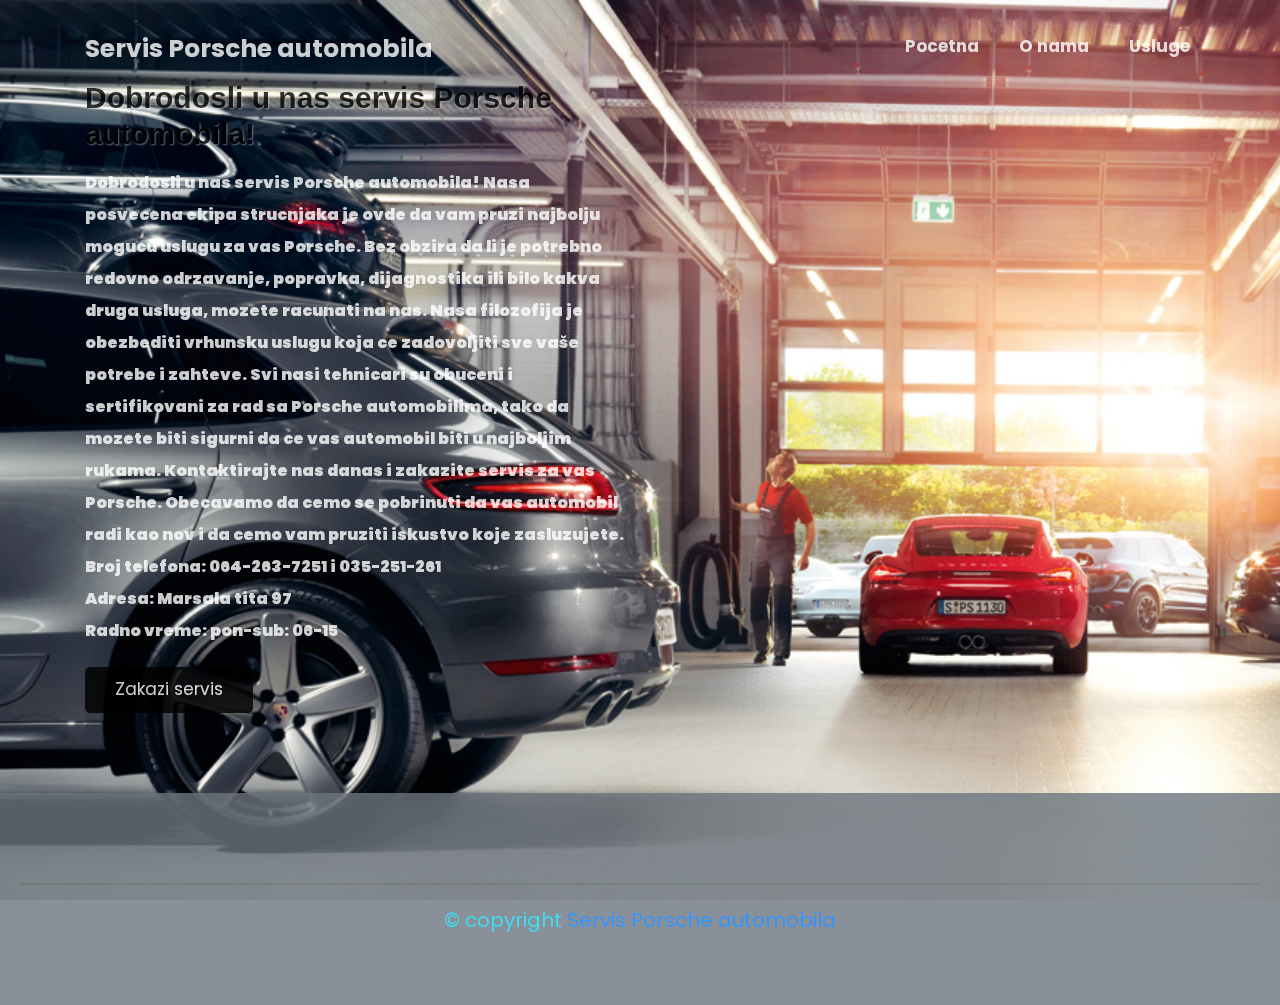
<file: projekat2/about.html>
<!DOCTYPE html>
<html lang="en">
<head>
    <meta charset="UTF-8">
    <meta http-equiv="X-UA-Compatible" content="IE=edge">
    <meta name="viewport" content="width=device-width, initial-scale=1.0">
    <title>Servis Porsche automobila</title>
    <link rel="icon" type="image/x-icon" href="slike/proshe.jpg">
    <link rel="stylesheet" href="style.css">
    <link rel="stylesheet" href="https://cdnjs.cloudflare.com/ajax/libs/font-awesome/6.0.0/css/all.min.css">
    <link rel="stylesheet" href="https://cdnjs.cloudflare.com/ajax/libs/bootstrap/4.6.1/css/bootstrap.min.css">
    <script src="script.js"></script>
</head>
<body>

<header class="header fixed-top">

    <div class="container">
 
       <div class="row align-items-center justify-content-between">
        <a href="index.html"  class="logo">Servis Porsche automobila</span></a>

        <nav class="nav">
            <a href="index.html">Pocetna</a>
            <a href="about.html">O nama</a>
            <a href="services.html">Usluge</a>
            
        </nav>

        <div id="menu-btn" class="fas fa-bars"></div>

    </div>

    </div>
</header>


<section class="about" id="about">

   <div class="container">

      <div class="row align-items-center">

         <div class="col-md-6 content">
            <h3 class="bold-heading">Dobrodosli u nas servis Porsche automobila!</h3>
            <p style="font-weight: bold; font-size: 16px; color: white;"><strong>
               Dobrodosli u nas servis Porsche automobila! Nasa posvecena ekipa strucnjaka je ovde da vam pruzi najbolju mogucu uslugu za vas Porsche. Bez obzira da li je potrebno redovno odrzavanje, popravka, dijagnostika ili bilo kakva druga usluga, mozete racunati na nas.
            
               Nasa filozofija je obezbediti vrhunsku uslugu koja ce zadovoljiti sve vaše potrebe i zahteve. Svi nasi tehnicari su obuceni i sertifikovani za rad sa Porsche automobilima, tako da mozete biti sigurni da ce vas automobil biti u najboljim rukama. 
               Kontaktirajte nas danas i zakazite servis za vas Porsche. Obecavamo da cemo se pobrinuti da vas automobil radi kao nov i da cemo vam pruziti iskustvo koje zasluzujete.
               <br>
            Broj telefona: 064-263-7251 i 035-251-261<br>
            Adresa: Marsala tita 97<br>
            Radno vreme: pon-sub: 06-15</p></strong>
            <a href="appointment.html" class="link-btn">Zakazi servis</a>
         </div>

      </div>

   </div>

</section>

<section class="footer">

   <div class="credit"> &copy; copyright <span>Servis Porsche automobila</span>  </div>

</section>

</body>
</html>
</file>
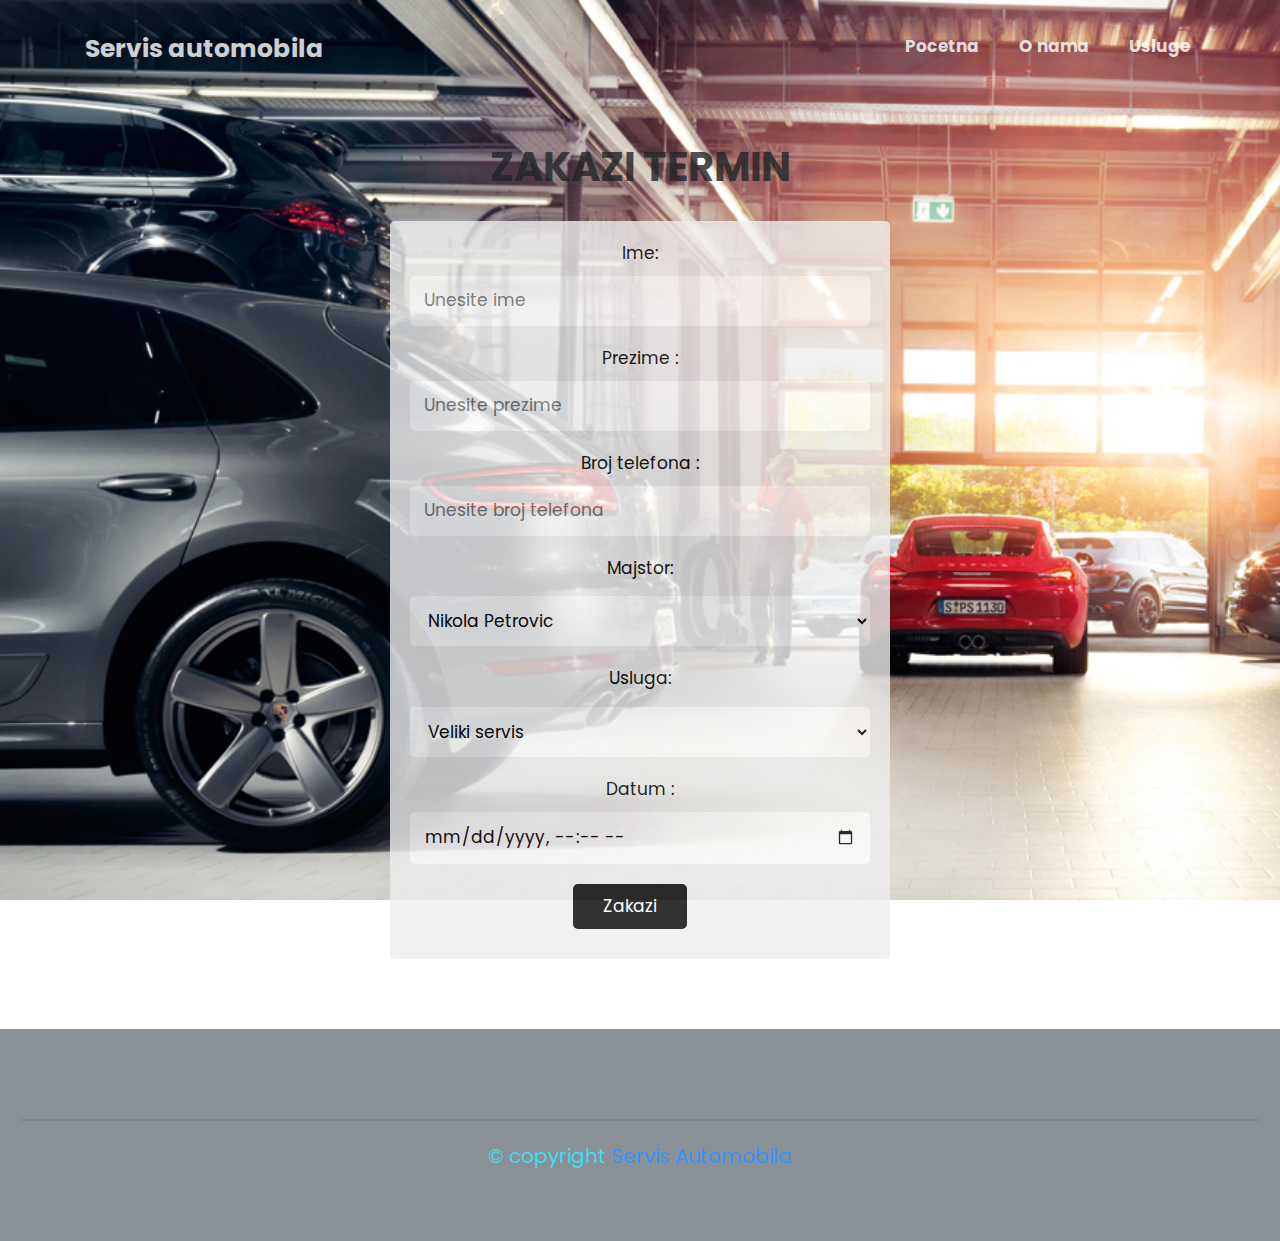
<file: projekat2/appointment.html>
<!DOCTYPE html>
<html lang="en">
<head>
    <meta charset="UTF-8">
    <meta http-equiv="X-UA-Compatible" content="IE=edge">
    <meta name="viewport" content="width=device-width, initial-scale=1.0">
    <title>Servis automobila</title>
    <link rel="icon" type="image/x-icon" href="slike/proshe.jpg">
    <link rel="stylesheet" href="style.css">
    <link rel="stylesheet" href="https://cdnjs.cloudflare.com/ajax/libs/font-awesome/6.0.0/css/all.min.css">
    <link rel="stylesheet" href="https://cdnjs.cloudflare.com/ajax/libs/bootstrap/4.6.1/css/bootstrap.min.css">
    <script src="script.js"></script>
</head>
<body>

<header class="header">

   <div class="container">

      <div class="row align-items-center justify-content-between">
      <a href="index.html" class="logo">Servis automobila</span></a>

      <nav class="nav">
            <a href="index.html">Pocetna</a>
            <a href="about.html">O nama</a>
            <a href="services.html">Usluge</a>
          
      </nav>

      <div id="menu-btn" class="fas fa-bars"></div>

   </div>

</div>

<section class="contact" id="contact">

   <h1 class="heading">Zakazi termin</h1>

   <form action="services.php" method="post">
      <span>Ime:</span>
      <input type="text" id="ime" name="ime" placeholder="Unesite ime" class="box" required>
      <span>Prezime :</span>
      <input type="text" id="prezime" name="prezime" placeholder="Unesite prezime" class="box" required>
      <span>Broj telefona :</span>
      <input type="number"  id="broj_telefona" name="broj_telefona" placeholder="Unesite broj telefona" class="box" required>
      <label for="majstor">Majstor: </label>
      <select id="majstor" name="majstor" class="box">
        <option value="Nikola Petrovic" name="majstor" class="box"> Nikola Petrovic</option>
        <option value="Jovan Markovic" name="majstor" class="box"> Jovan Markovic</option>
        <option value="Maja Jankovic" name="majstor" class="box"> Maja Jankovic</option>
        <option value="Milica Djordjevic" name="majstor" class="box"> Milica Djordjevic</option>
    </select>
    
    <label for="usluga">Usluga: </label>
    <select id="usluga" name="usluga" class="box">
        <option value="Veliki servis" name="usluga" class="box"> Veliki servis</option>
        <option value="Popravka trapa" name="usluga" class="box"> Popravka trapa</option>
        <option value="Elektronska dijagnostika" name="usluga" class="box"> Elektronska dijagnostika</option>
        <option value="Zamena kocionih diskova" name="usluga" class="box">Zamena kocionih diskova</option>
    </select>
    
      <span>Datum :</span>
      <input type="datetime-local"  id="datum" name="datum" class="box" required>
      <input type="submit" value="Zakazi" name="submit" class="link-btn">
   </form>  

</section>

<section class="footer">


    <div class="credit"> &copy; copyright <span>Servis Automobila</span>  </div>
 
 </section>
    
</body>
</html>
</file>
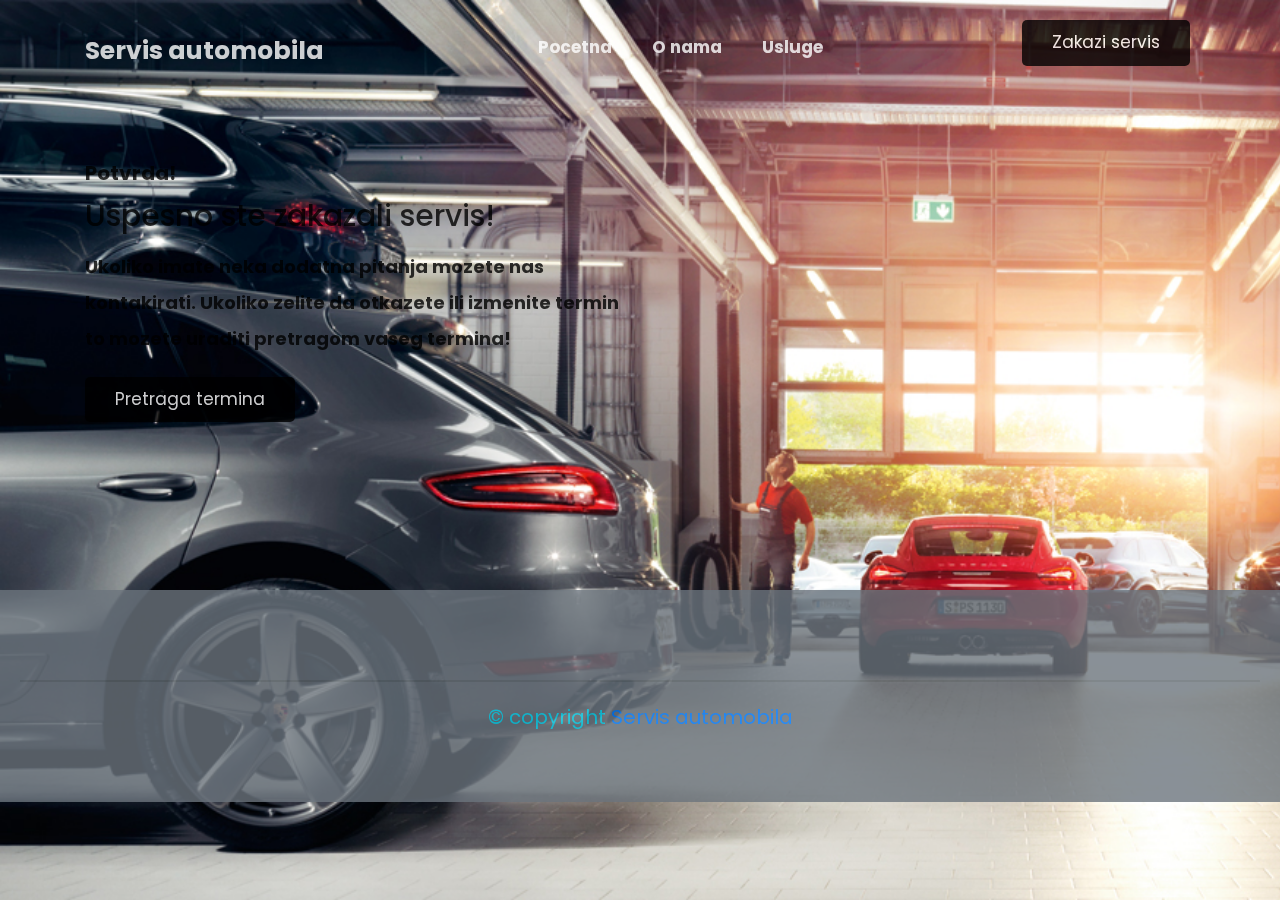
<file: projekat2/confirmation.html>
<!DOCTYPE html>
<html lang="en">
<head>
    <meta charset="UTF-8">
    <meta http-equiv="X-UA-Compatible" content="IE=edge">
    <meta name="viewport" content="width=device-width, initial-scale=1.0">
    <title>Servis automobila</title>
    <link rel="icon" type="image/x-icon" href="slike/proshe.jpg">
    <link rel="stylesheet" href="style.css">
    <link rel="stylesheet" href="https://cdnjs.cloudflare.com/ajax/libs/font-awesome/6.0.0/css/all.min.css">
    <link rel="stylesheet" href="https://cdnjs.cloudflare.com/ajax/libs/bootstrap/4.6.1/css/bootstrap.min.css">
    <script src="script.js"></script>
</head>
<body>


<header class="header fixed-top">

    <div class="container">
 
       <div class="row align-items-center justify-content-between">
        <a href="index.html"  class="logo">Servis automobila</span></a>

        <nav class="nav">
            <a href="index.html">Pocetna</a>
            <a href="about.html">O nama</a>
            <a href="services.html">Usluge</a>
           
        </nav>

        <a href="appointment.html" class="link-btn">Zakazi servis</a>

        <div id="menu-btn" class="fas fa-bars"></div>

    </div>

    </div>
</header>


<section class="about" id="about">

   <div class="container">

      <div class="row align-items-center">

         <div class="col-md-6 content">
            <span style="color: black; font-weight: bold;">Potvrda!</span>
            <h3>Uspesno ste zakazali servis!</h3>
            <p style="font-weight: bold; font-size: 18px;">Ukoliko imate neka dodatna pitanja mozete nas kontakirati. Ukoliko zelite da otkazete ili izmenite termin to mozete uraditi pretragom vaseg termina!</p>
            <a href="search.html" class="link-btn">Pretraga termina</a>
         </div>

      </div>

   </div>

</section>

<section class="footer">



   <div class="credit"> &copy; copyright <span>Servis automobila</span>  </div>

</section>

</body>
</html>
</file>
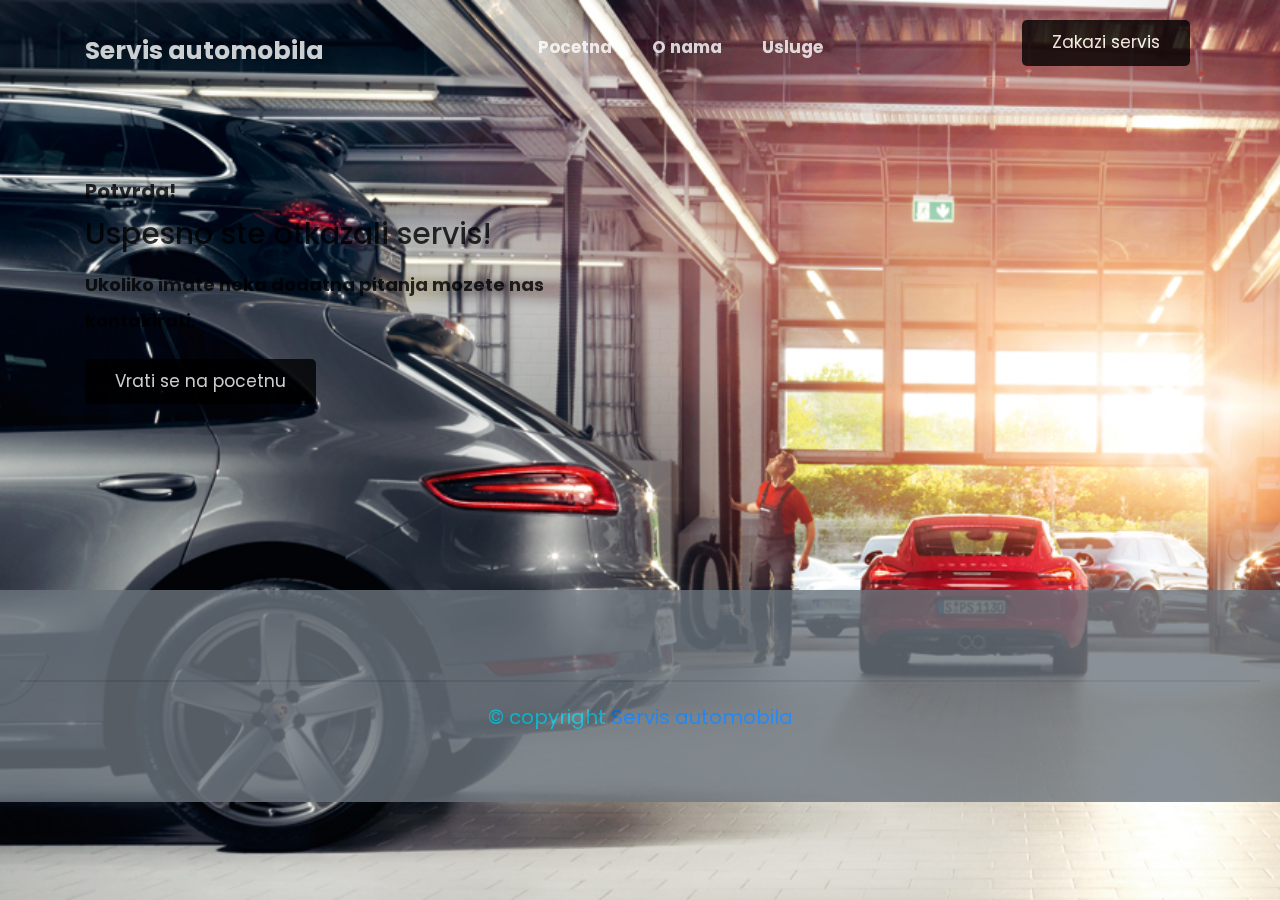
<file: projekat2/confirmation_del.html>
<!DOCTYPE html>
<html lang="en">
<head>
    <meta charset="UTF-8">
    <meta http-equiv="X-UA-Compatible" content="IE=edge">
    <meta name="viewport" content="width=device-width, initial-scale=1.0">
    <title>Servis automobila</title>
    <link rel="icon" type="image/x-icon" href="slike/proshe.jpg">
    <link rel="stylesheet" href="style.css">
    <link rel="stylesheet" href="https://cdnjs.cloudflare.com/ajax/libs/font-awesome/6.0.0/css/all.min.css">
    <link rel="stylesheet" href="https://cdnjs.cloudflare.com/ajax/libs/bootstrap/4.6.1/css/bootstrap.min.css">
    <script src="script.js"></script>
</head>
<body>


<header class="header fixed-top">

    <div class="container">
 
       <div class="row align-items-center justify-content-between">
        <a href="index.html"  class="logo">Servis automobila</span></a>

        <nav class="nav">
            <a href="index.html">Pocetna</a>
            <a href="about.html">O nama</a>
            <a href="services.html">Usluge</a>
            
        </nav>

        <a href="appointment.html" class="link-btn">Zakazi servis</a>

        <div id="menu-btn" class="fas fa-bars"></div>

    </div>

    </div>
</header>

<section class="about" id="about">

   <div class="container">

      <div class="row align-items-center">


         <div class="col-md-6 content">
            <span style="color: black; font-weight: bold;">Potvrda!</span>
            <h3>Uspesno ste otkazali servis!</h3>
            <p style="font-weight: bold; font-size: 18px;">Ukoliko imate neka dodatna pitanja mozete nas kontakirati.</p>
            <a href="index.html" class="link-btn">Vrati se na pocetnu</a>
         </div>

      </div>

   </div>

</section>

<section class="footer">

  

   <div class="credit"> &copy; copyright <span>Servis automobila</span>  </div>

</section>
</body>
</html>
</file>
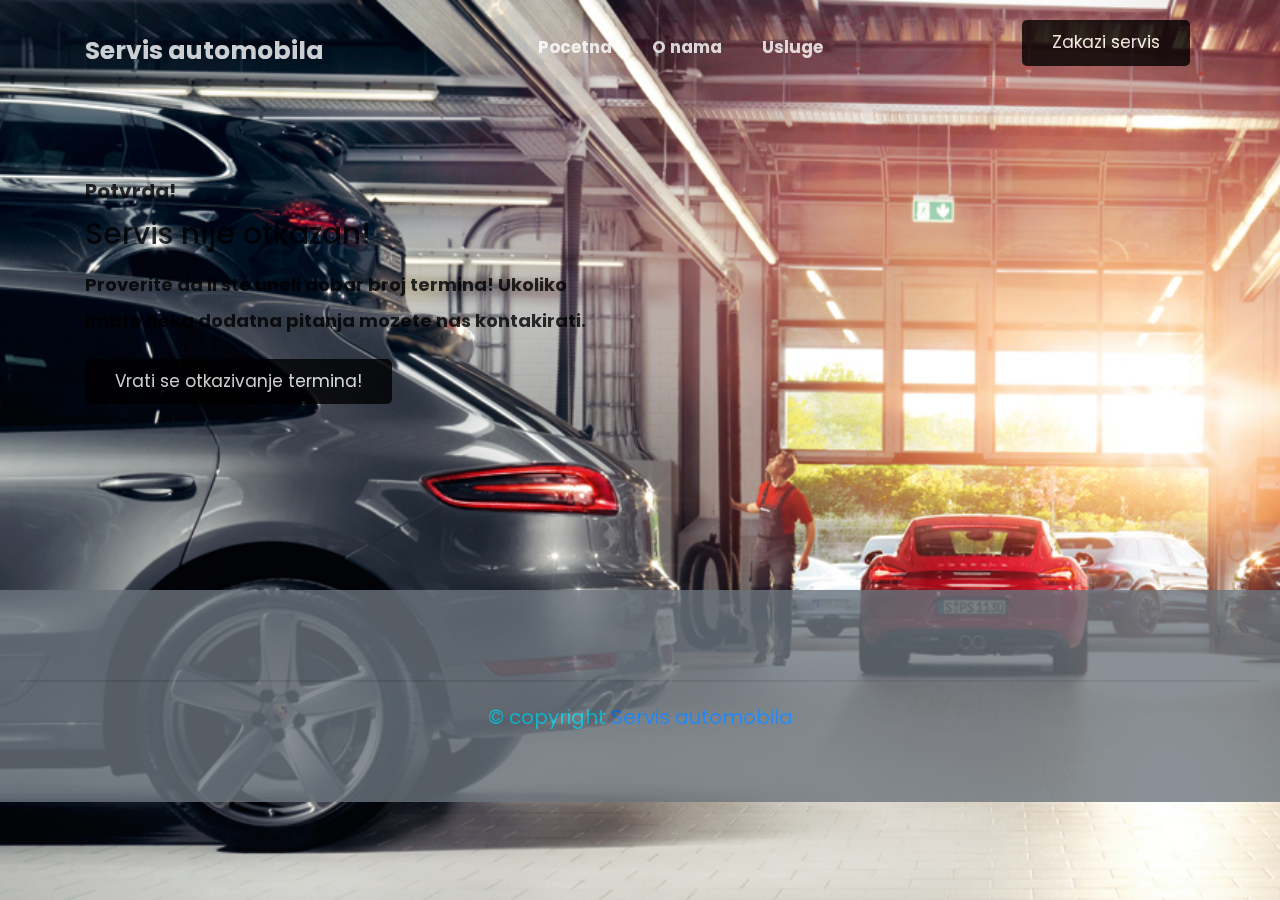
<file: projekat2/confirmation_del_n.html>
<!DOCTYPE html>
<html lang="en">
<head>
    <meta charset="UTF-8">
    <meta http-equiv="X-UA-Compatible" content="IE=edge">
    <meta name="viewport" content="width=device-width, initial-scale=1.0">
    <title>Servis automobila</title>
    <link rel="icon" type="image/x-icon" href="slike/proshe.jpg">
    <link rel="stylesheet" href="style.css">
    <link rel="stylesheet" href="https://cdnjs.cloudflare.com/ajax/libs/font-awesome/6.0.0/css/all.min.css">
    <link rel="stylesheet" href="https://cdnjs.cloudflare.com/ajax/libs/bootstrap/4.6.1/css/bootstrap.min.css">
    <script src="script.js"></script>
</head>
<body>

<header class="header fixed-top">

    <div class="container">
 
       <div class="row align-items-center justify-content-between">
        <a href="index.html"  class="logo">Servis automobila</span></a>

        <nav class="nav">
            <a href="index.html">Pocetna</a>
            <a href="about.html">O nama</a>
            <a href="services.html">Usluge</a>
            
        </nav>

        <a href="appointment.html" class="link-btn">Zakazi servis</a>

        <div id="menu-btn" class="fas fa-bars"></div>

    </div>

    </div>
</header>

<section class="about" id="about">

   <div class="container">

      <div class="row align-items-center">

         <div class="col-md-6 content">
            <span style="color: black; font-weight: bold;">Potvrda!</span>
            <h3>Servis nije otkazan! </h3>
            <p style="font-weight: bold; font-size: 18px;">Proverite da li ste uneli dobar broj termina! Ukoliko imate neka dodatna pitanja mozete nas kontakirati.</p>
            <a href="delete.html" class="link-btn">Vrati se otkazivanje termina!</a>
         </div>

      </div>

   </div>

</section>

<section class="footer">

   <div class="credit"> &copy; copyright <span>Servis automobila</span>  </div>

</section>

</body>
</html>
</file>
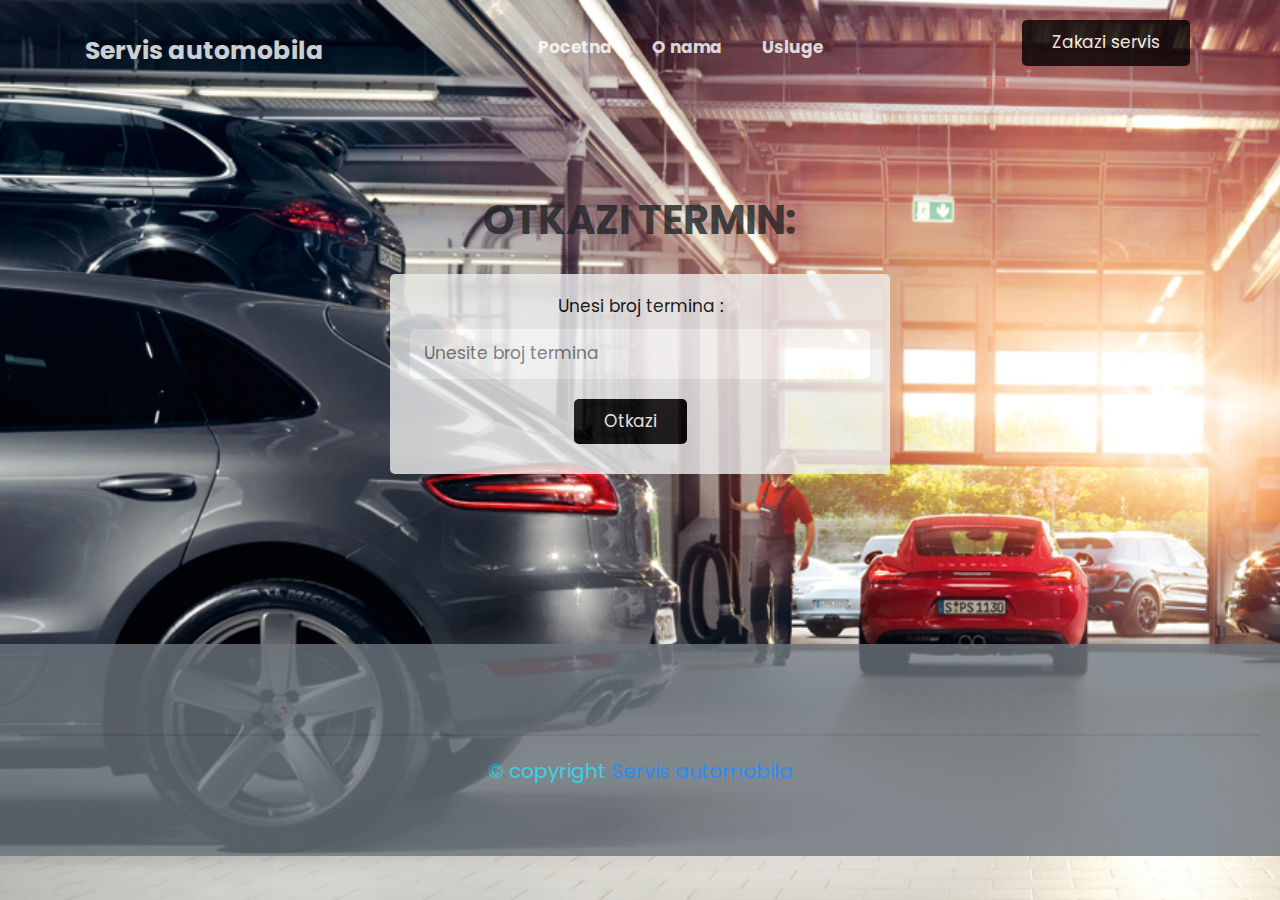
<file: projekat2/delete.html>
<!DOCTYPE html>
<html lang="en">
<head>
    <meta charset="UTF-8">
    <meta http-equiv="X-UA-Compatible" content="IE=edge">
    <meta name="viewport" content="width=device-width, initial-scale=1.0">
    <title>Servis automobila</title>
    <link rel="icon" type="image/x-icon" href="slike/proshe.jpg">
    <link rel="stylesheet" href="style.css">
    <link rel="stylesheet" href="https://cdnjs.cloudflare.com/ajax/libs/font-awesome/6.0.0/css/all.min.css">
    <link rel="stylesheet" href="https://cdnjs.cloudflare.com/ajax/libs/bootstrap/4.6.1/css/bootstrap.min.css">
    <script src="script.js"></script>

<script>
   function DeleteConfirm() {
      confirm("Da li ste sigurno da zelite da otkazete termin?");
   }
</script>


</head>
<body>

<header class="header">

   <div class="container">

      <div class="row align-items-center justify-content-between">
      <a href="index.html" class="logo">Servis automobila</span></a>

      <nav class="nav">
            <a href="index.html">Pocetna</a>
            <a href="about.html">O nama</a>
            <a href="services.html">Usluge</a>
           
      </nav>

      <a href="appointment.html" class="link-btn">Zakazi servis</a>

      <div id="menu-btn" class="fas fa-bars"></div>

   </div>

</div>


<section class="contact" id="contact">

    <h1 class="heading" style="margin-top: 50px;">Otkazi termin: </h1>
 
    <form action="delete.php" method="post" style="margin-bottom: 100px; ">
       <span>Unesi broj termina :</span>
       <input type="number"  id="id" name="id" placeholder="Unesite broj termina" class="box" required>
       <input type="submit" value="Otkazi" name="submit" class="link-btn" onclick="DeleteConfirm()">
    </form>  
 
 </section>

<section class="footer">

   
   <div class="credit"> &copy; copyright <span>Servis automobila</span>  </div>

</section>
    
</body>
</html>
</file>
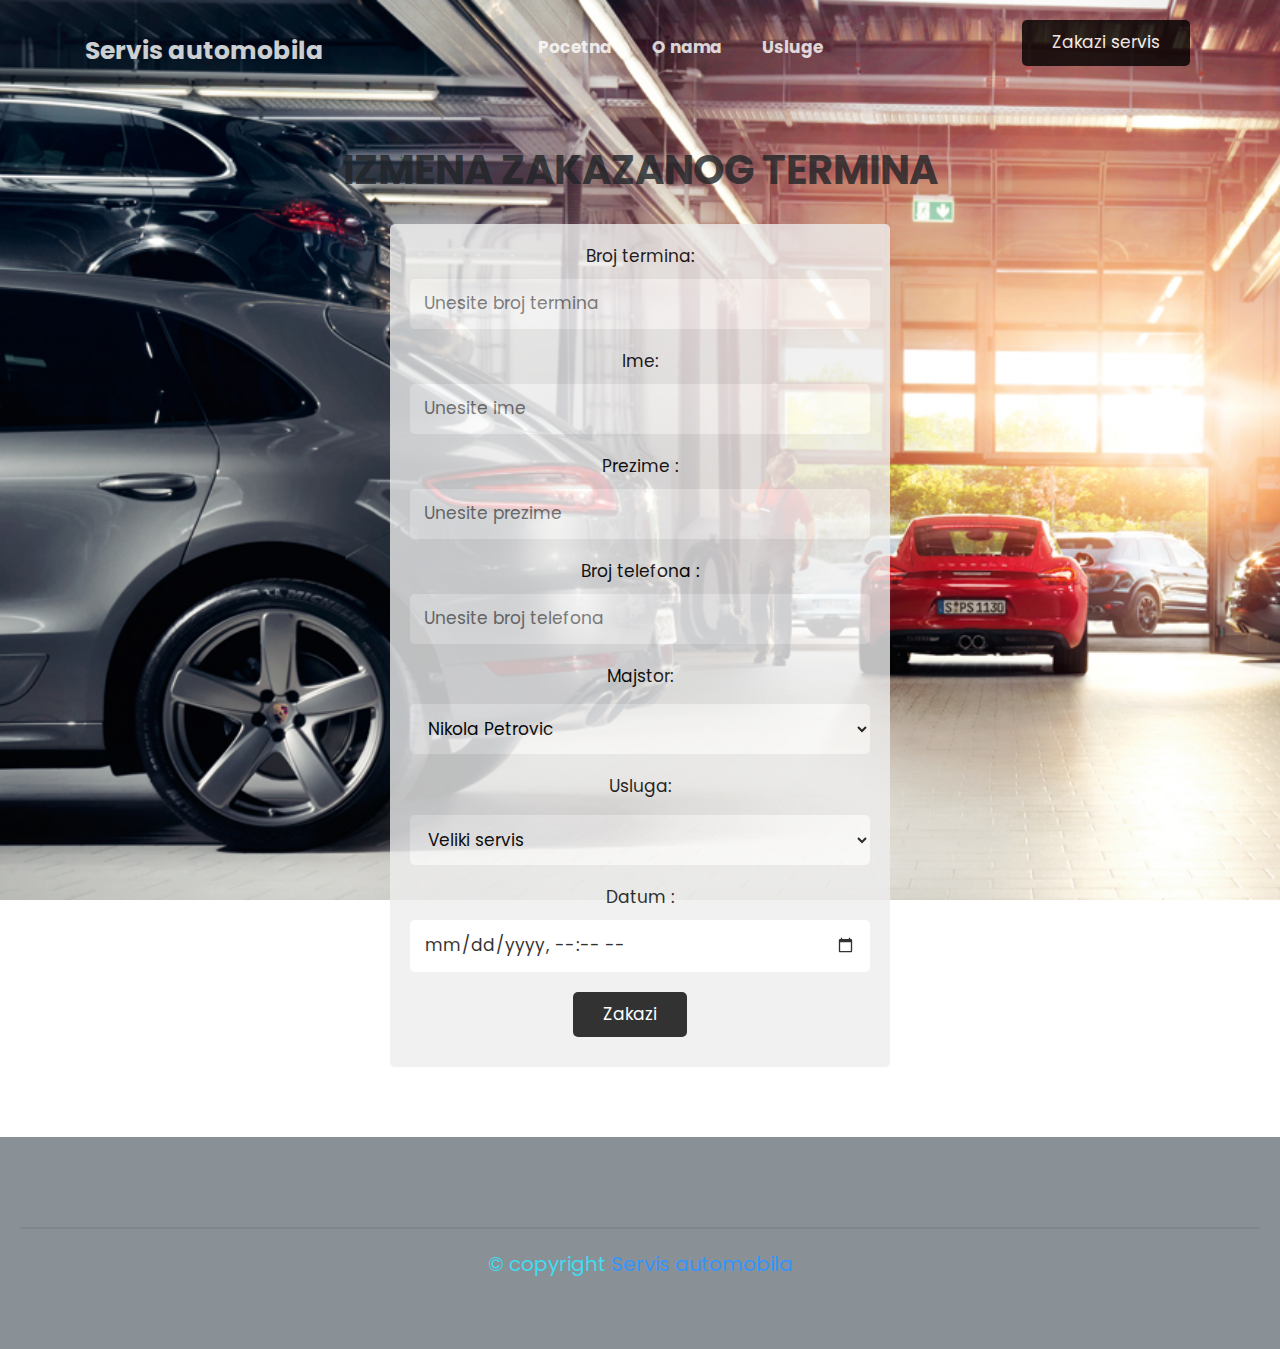
<file: projekat2/izmena.html>
<!DOCTYPE html>
<html lang="en">
<head>
    <meta charset="UTF-8">
    <meta http-equiv="X-UA-Compatible" content="IE=edge">
    <meta name="viewport" content="width=device-width, initial-scale=1.0">
    <title>Servis automobila</title>
    <link rel="icon" type="image/x-icon" href="slike/proshe.jpg">
    <link rel="stylesheet" href="style.css">
    <link rel="stylesheet" href="https://cdnjs.cloudflare.com/ajax/libs/font-awesome/6.0.0/css/all.min.css">
    <link rel="stylesheet" href="https://cdnjs.cloudflare.com/ajax/libs/bootstrap/4.6.1/css/bootstrap.min.css">
    <script src="script.js"></script>
</head>
<body>

<header class="header">

   <div class="container">

      <div class="row align-items-center justify-content-between">
      <a href="index.html" class="logo">Servis automobila</span></a>

      <nav class="nav">
            <a href="index.html">Pocetna</a>
            <a href="about.html">O nama</a>
            <a href="services.html">Usluge</a>
          
      </nav>

      <a href="appointment.html" class="link-btn">Zakazi servis</a>

      <div id="menu-btn" class="fas fa-bars"></div>

   </div>

</div>

<section class="contact" id="contact">

   <h1 class="heading">Izmena zakazanog termina</h1>

   <form action="izmena.php" method="post">
        
    <span>Broj termina:</span>
    <input type="text" id="id" name="id" placeholder="Unesite broj termina" class="box" required>
      <span>Ime:</span>
      <input type="text" id="ime" name="ime" placeholder="Unesite ime" class="box" required>
      <span>Prezime :</span>
      <input type="text" id="prezime" name="prezime" placeholder="Unesite prezime" class="box" required>
      <span>Broj telefona :</span>
      <input type="number"  id="broj_telefona" name="broj_telefona" placeholder="Unesite broj telefona" class="box" required>
      <label for="majstor">Majstor: </label>
      <select id="majstor" name="majstor" class="box">
         <option value="Nikola Petrovic" name="majstor" class="box"> Nikola Petrovic</option>
         <option value="Jovan Markovic" name="majstor" class="box"> Jovan Markovic</option>
         <option value="Maja Jankovic" name="majstor" class="box"> Maja Jankovic</option>
         <option value="Milica Djordjevic" name="majstor" class="box"> Milica Djordjevic</option>
     </select>
     
     <label for="usluga">Usluga: </label>
     <select id="usluga" name="usluga" class="box">
         <option value="Veliki servis" name="usluga" class="box"> Veliki servis</option>
         <option value="Popravka trapa" name="usluga" class="box"> Popravka trapa</option>
         <option value="Elektronska dijagnostika" name="usluga" class="box"> Elektronska dijagnostika</option>
         <option value="Zamena kocionih diskova" name="usluga" class="box">Zamena kocionih diskova</option>
     </select>
      <span>Datum :</span>
      <input type="datetime-local"  id="datum" name="datum" class="box" required>
      <input type="submit" value="Zakazi" name="submit" class="link-btn">
   </form>  

</section>

<section class="footer">

   <div class="credit"> &copy; copyright <span>Servis automobila</span>  </div>

</section>
    
</body>
</html>
</file>
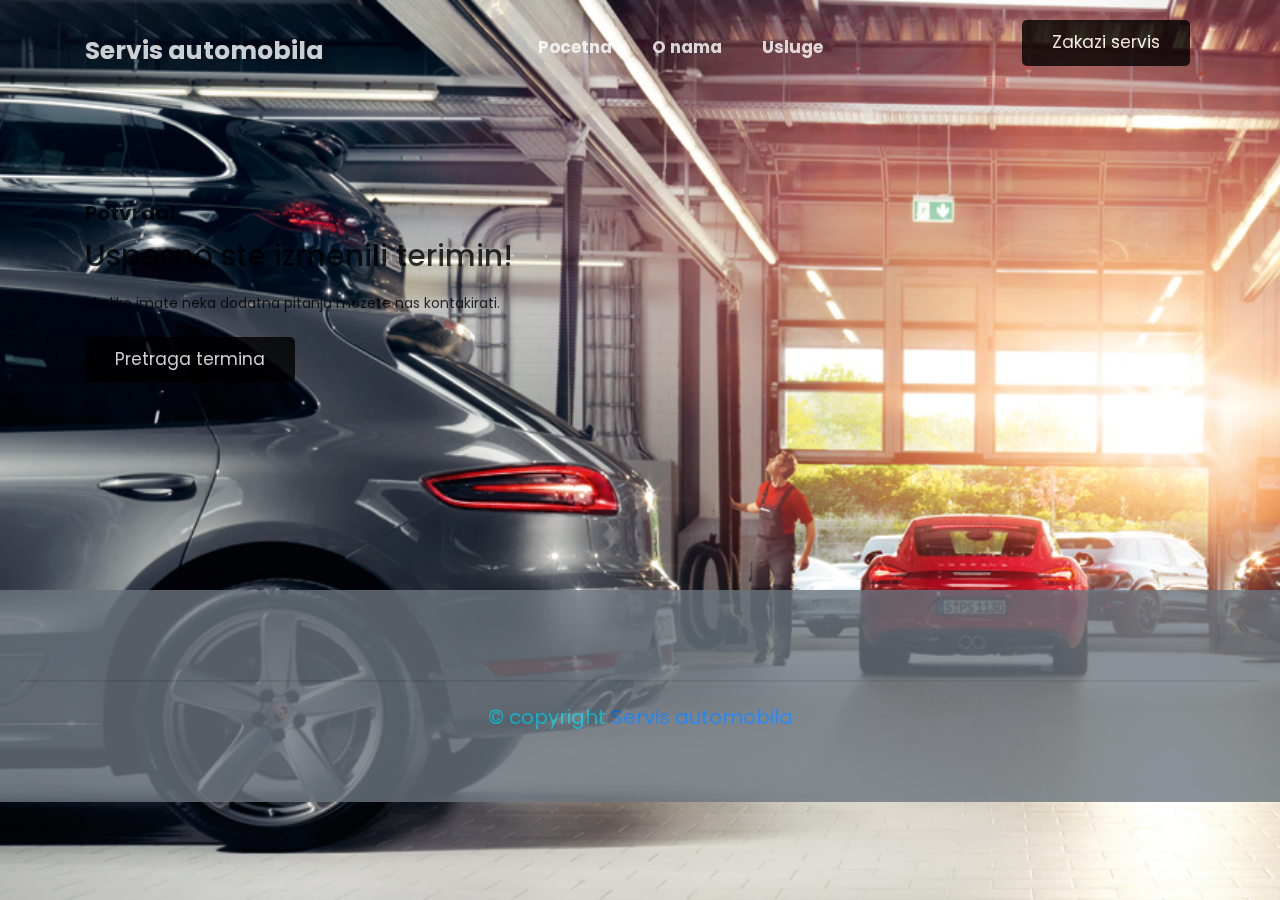
<file: projekat2/izmena_conf.html>
<!DOCTYPE html>
<html lang="en">
<head>
    <meta charset="UTF-8">
    <meta http-equiv="X-UA-Compatible" content="IE=edge">
    <meta name="viewport" content="width=device-width, initial-scale=1.0">
    <title>Servis automobila</title>
    <link rel="icon" type="image/x-icon" href="slike/proshe.jpg">
    <link rel="stylesheet" href="style.css">
    <link rel="stylesheet" href="https://cdnjs.cloudflare.com/ajax/libs/font-awesome/6.0.0/css/all.min.css">
    <link rel="stylesheet" href="https://cdnjs.cloudflare.com/ajax/libs/bootstrap/4.6.1/css/bootstrap.min.css">
    <script src="script.js"></script>
</head>
<body>

<header class="header fixed-top">

    <div class="container">
 
       <div class="row align-items-center justify-content-between">
        <a href="index.html"  class="logo">Servis automobila</span></a>

        <nav class="nav">
            <a href="index.html">Pocetna</a>
            <a href="about.html">O nama</a>
            <a href="services.html">Usluge</a>
            
        </nav>

        <a href="appointment.html" class="link-btn">Zakazi servis</a>

        <div id="menu-btn" class="fas fa-bars"></div>

    </div>

    </div>
</header>


<section class="about" id="about">

   <div class="container">

      <div class="row align-items-center">



         <div class="col-md-6 content">
            <span style="color: black; font-weight: bold;">Potvrda!</span>
            <h3>Uspesno ste izmenili terimin!</h3>
            <p>Ukoliko imate neka dodatna pitanja mozete nas kontakirati.</p>
            <a href="search.html" class="link-btn">Pretraga termina</a>
         </div>

      </div>

   </div>

</section>

<section class="footer">


   <div class="credit"> &copy; copyright <span>Servis automobila</span>  </div>

</section>
</body>
</html>
</file>
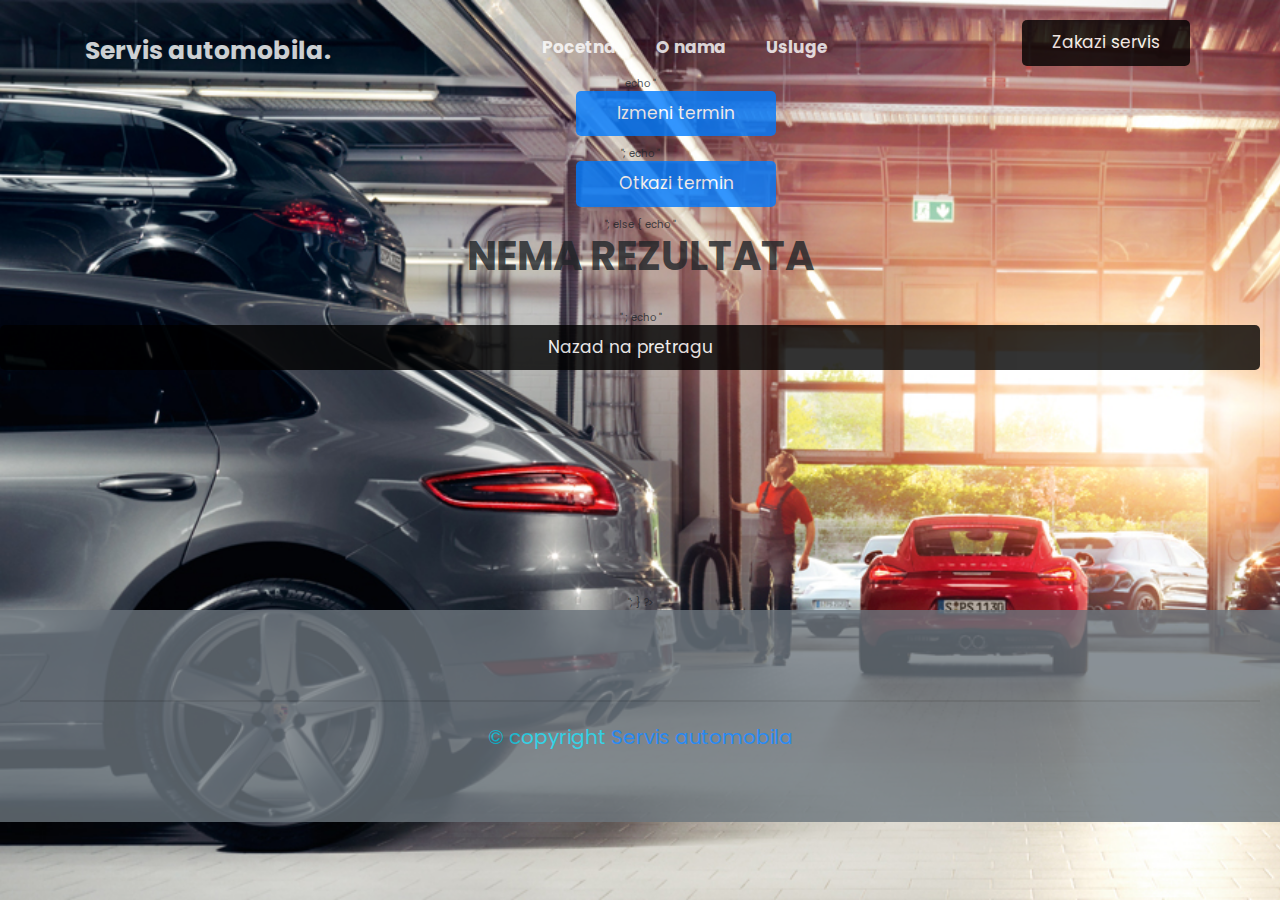
<file: projekat2/results.html>
<!DOCTYPE html>
<html lang="en">
<head>
    <meta charset="UTF-8">
    <meta http-equiv="X-UA-Compatible" content="IE=edge">
    <meta name="viewport" content="width=device-width, initial-scale=1.0">
    <title>Servis automobila</title>
    <link rel="icon" type="image/x-icon" href="slike/proshe.jpg">
    <link rel="stylesheet" href="style.css">
    <link rel="stylesheet" href="https://cdnjs.cloudflare.com/ajax/libs/font-awesome/6.0.0/css/all.min.css">
    <link rel="stylesheet" href="https://cdnjs.cloudflare.com/ajax/libs/bootstrap/4.6.1/css/bootstrap.min.css">
    <script src="script.js"></script>

    <style> 



    </style>

</head>
<body>

<header class="header">

   <div class="container">

      <div class="row align-items-center justify-content-between">
      <a href="index.html" class="logo">Servis automobila.</span></a>

      <nav class="nav">
            <a href="index.html">Pocetna</a>
            <a href="about.html">O nama</a>
            <a href="services.html">Usluge</a>
            
      </nav>

      <a href="appointment.php" class="link-btn">Zakazi servis</a>

      <div id="menu-btn" class="fas fa-bars"></div>

   </div>

</div>

<?php


$servername = "localhost";
$username = "root"; 
$password = ""; 
$dbname = "servis";


$conn = mysqli_connect($servername, $username, $password, $dbname);


if (!$conn) {
    die("Connection failed: " . mysqli_connect_error());
}

if(isset($_POST['submit'])) {
    $broj_telefona = $_POST['broj_telefona'];
    
    $sql = "SELECT * FROM termini WHERE broj_telefona LIKE '$broj_telefona'";
    $result = mysqli_query($conn, $sql);
}

<section class="contact" id="contact">
                    echo "<a href='izmena.html' class='link-btn1'>Izmeni termin</a>  ";
                    echo "<a href='delete.html' class='link-btn1'>Otkazi termin</a>  ";

                
                
             else {
                echo "<h1 class='heading'>Nema rezultata </h1>" ;
                echo "<a href='search.html' class='link-btn' style='margin-bottom: 225px; display: flex; justify-content: center; align-items: center;'>Nazad na pretragu</a>  ";
            }

        ?>
      
</section>
 
<section class="footer">
  
    <div class="credit"> &copy; copyright <span>Servis automobila</span>  </div>
 
 </section>
    
</body>
</html>
</file>
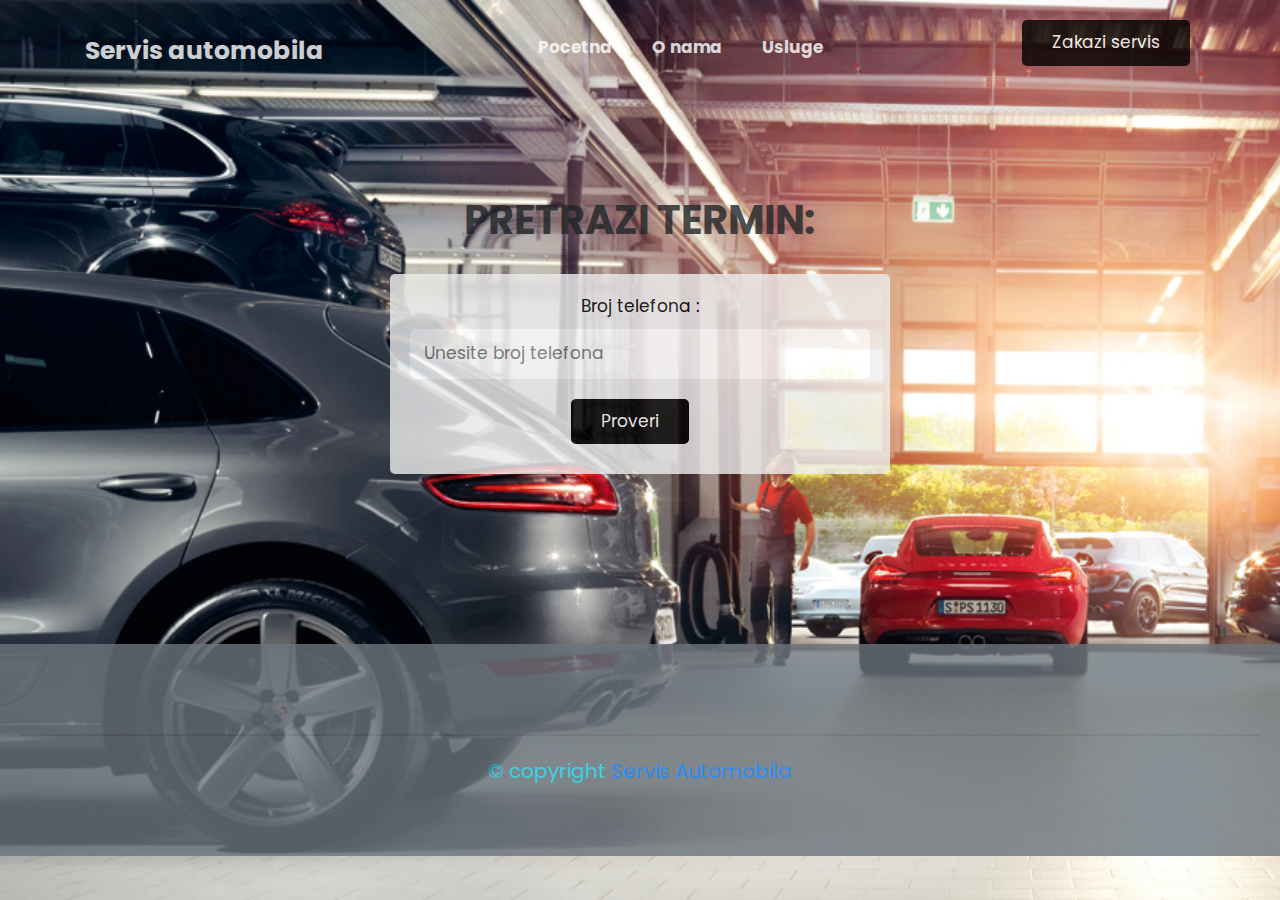
<file: projekat2/search.html>
<!DOCTYPE html>
<html lang="en">
<head>
    <meta charset="UTF-8">
    <meta http-equiv="X-UA-Compatible" content="IE=edge">
    <meta name="viewport" content="width=device-width, initial-scale=1.0">
    <title>Servis automobila</title>
    <link rel="icon" type="image/x-icon" href="slike/proshe.jpg">
    <link rel="stylesheet" href="style.css">
    <link rel="stylesheet" href="https://cdnjs.cloudflare.com/ajax/libs/font-awesome/6.0.0/css/all.min.css">
    <link rel="stylesheet" href="https://cdnjs.cloudflare.com/ajax/libs/bootstrap/4.6.1/css/bootstrap.min.css">
    <script src="script.js"></script>
</head>
<body>

<header class="header">

   <div class="container">

      <div class="row align-items-center justify-content-between">
      <a href="index.html" class="logo">Servis automobila</span></a>

      <nav class="nav">
            <a href="index.html">Pocetna</a>
            <a href="about.html">O nama</a>
            <a href="services.html">Usluge</a>
         
      </nav>

      <a href="appointment.html" class="link-btn">Zakazi servis</a>

      <div id="menu-btn" class="fas fa-bars"></div>

   </div>

</div>

<section class="contact" id="contact">

    <h1 class="heading" style="margin-top: 50px;">Pretrazi termin: </h1>
 
    <form action="results.html" method="post" style="margin-bottom: 100px; ">
       <span>Broj telefona :</span>
       <input type="number"  id="broj_telefona" name="broj_telefona" placeholder="Unesite broj telefona" class="box" required>
       <input type="submit" value="Proveri" name="submit" class="link-btn">
    </form>  
 
 </section>
 
<section class="footer">

   <div class="credit"> &copy; copyright <span>Servis Automobila</span>  </div>

</section>
    
</body>
</html>
</file>
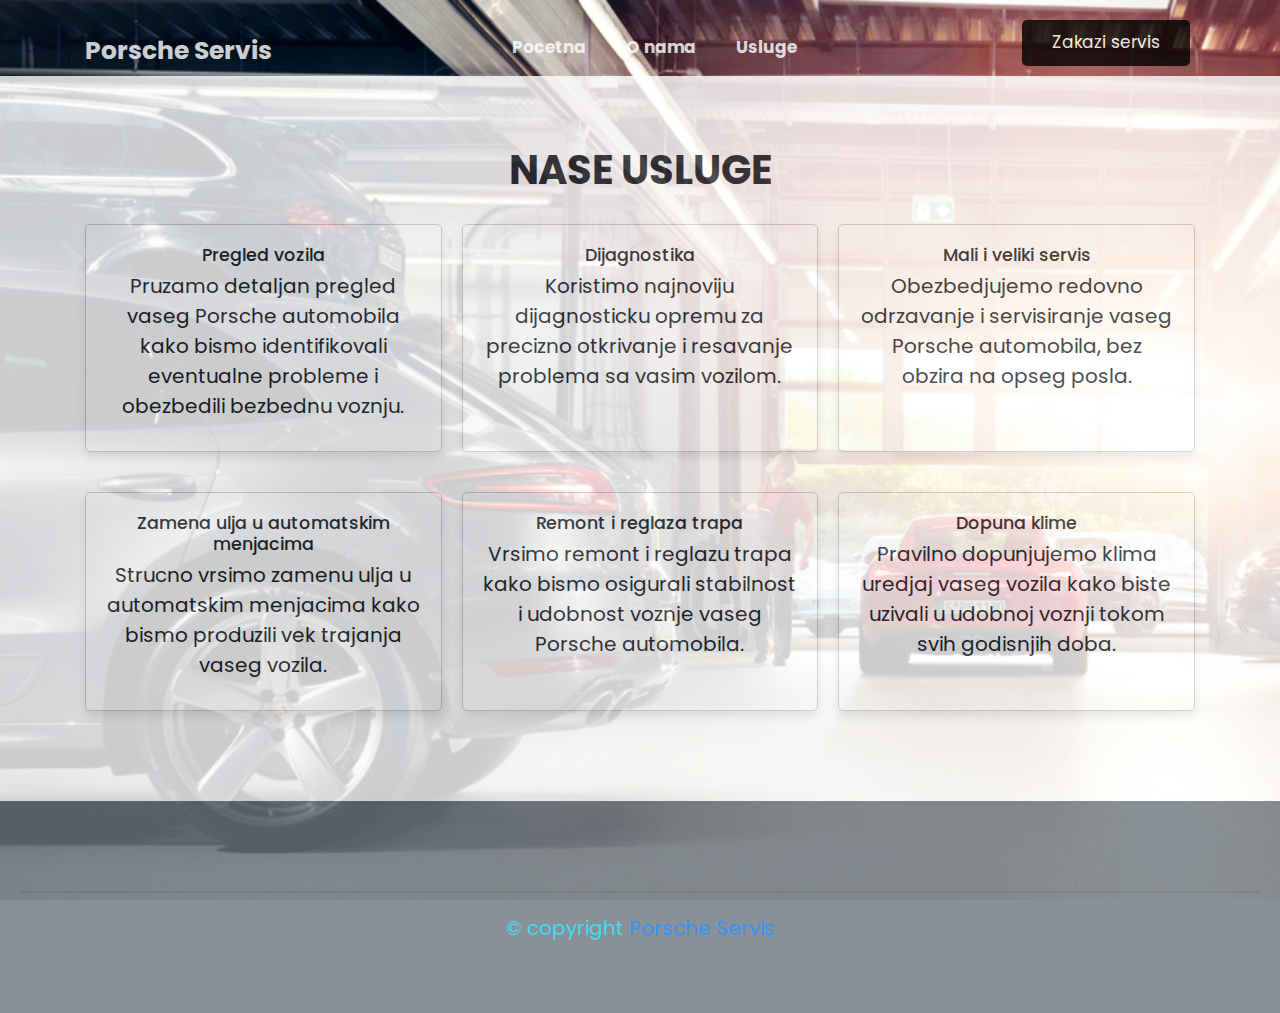
<file: projekat2/services.html>
<!DOCTYPE html>
<html lang="en">
<head>
    <meta charset="UTF-8">
    <meta http-equiv="X-UA-Compatible" content="IE=edge">
    <meta name="viewport" content="width=device-width, initial-scale=1.0">
    <title>Porsche Servis</title>
    <link rel="icon" type="image/x-icon" href="slike/proshe.jpg">
    <link rel="stylesheet" href="style.css">
    <link rel="stylesheet" href="https://cdnjs.cloudflare.com/ajax/libs/font-awesome/6.0.0/css/all.min.css">
    <link rel="stylesheet" href="https://cdnjs.cloudflare.com/ajax/libs/bootstrap/4.6.1/css/bootstrap.min.css">
    <script src="script.js"></script>
</head>
<body>
<header class="header">

   <div class="container">

      <div class="row align-items-center justify-content-between">
      <a href="index.html" class="logo">Porsche Servis</a>

      <nav class="nav">
            <a href="index.html">Pocetna</a>
            <a href="about.html">O nama</a>
            <a href="services.html">Usluge</a>
          
      </nav>

      <a href="appointment.html" class="link-btn">Zakazi servis</a>

      <div id="menu-btn" class="fas fa-bars"></div>

   </div>

</div>

<section class="services" id="services">

    <h1 class="heading">Nase usluge</h1>
 
    <div class="box-container container">
 
       <div class="box">
          
          <h3>Pregled vozila</h3>
          <p>Pruzamo detaljan pregled vaseg Porsche automobila kako bismo identifikovali eventualne probleme i obezbedili bezbednu voznju.</p>
       </div>
 
       <div class="box">
      
          <h3>Dijagnostika</h3>
          <p>Koristimo najnoviju dijagnosticku opremu za precizno otkrivanje i resavanje problema sa vasim vozilom.</p>
       </div>
 
       <div class="box">
        
          <h3>Mali i veliki servis</h3>
          <p>Obezbedjujemo redovno odrzavanje i servisiranje vaseg Porsche automobila, bez obzira na opseg posla.</p>
       </div>
 
       <div class="box">
          
          <h3>Zamena ulja u automatskim menjacima</h3>
          <p>Strucno vrsimo zamenu ulja u automatskim menjacima kako bismo produzili vek trajanja vaseg vozila.</p>
       </div>
       <div class="box">
        
        <h3>Remont i reglaza trapa</h3>
        <p>Vrsimo remont i reglazu trapa kako bismo osigurali stabilnost i udobnost voznje vaseg Porsche automobila.</p>
     </div>
     <div class="box">
      
        <h3>Dopuna klime</h3>
        <p>Pravilno dopunjujemo klima uredjaj vaseg vozila kako biste uzivali u udobnoj voznji tokom svih godisnjih doba.</p>
     </div>
 
    </div>
 
 </section>

<section class="footer">

 
    <div class="credit"> &copy; copyright <span>Porsche Servis</span>  </div>
 
 </section>
</body>
</html>
</file>
<file: projekat2/style.css>
@import url('https://fonts.googleapis.com/css2?family=Poppins:wght@100;200;300;400;500;600&display=swap');

body {
   background-image: url('slike/servis.jpg'); 
   background-size: cover;
   background-repeat: no-repeat;
   background-attachment: fixed; 
   opacity: 80%;
}

:root{
   --blue:#00b8b8;
   --black:#000000;
   --white:#fff;
   --light-color:#0fd5f0;
   --light-bg:#eee;
   --border:.2rem solid rgba(0,0,0,.1);
   --box-shadow:0 .5rem 1rem rgba(0,0,0,.1);
}

*{
   font-family: 'Poppins', sans-serif;
   margin:0; padding:0;
   box-sizing: border-box;
   outline: none; border:none;
   text-decoration: none !important;
   text-transform: none;

}

*::-webkit-scrollbar{
   width: 1rem;
}

*::-webkit-scrollbar-track{
   background-color: transparent;
}

*::-webkit-scrollbar-thumb {
   background-color: rgb(161, 134, 45); 
}


html{
   font-size: 62.5%;
   height: auto;
   scroll-behavior: smooth;
   scroll-padding-top: 6.5rem;
}

section{
   padding:7rem 2rem;
}

.heading{
   text-align: center;
   font-size: 4rem;
   color:var(--#333);
   text-transform: uppercase;
   font-weight: bolder;
   margin-bottom: 3rem;
}

.link-btn {
   display: inline-block;
   padding: 1rem 3rem;
   border-radius: .5rem;
   background-color: var(--black);
   cursor: pointer;
   font-size: 1.7rem;
   color: var(--white);
   margin-bottom: 10px;
   transition: background-color 0.3s ease-in-out, transform 0.3s ease-in-out;
}

.link-btn:hover {
   background-color: var(--white);
   transform: scale(1.05);
}

.header {
   text-align: center; 
   padding-top: 2rem;
 }


.header.active{
   background-color: var(--white);
   box-shadow: var(--box-shadow);
   border:0;
}

.logo {
   color: #000; 
   font-weight: bold; 
   text-decoration: none; 
   padding: 5px 10px; 
   margin: 5px;
   border-radius: 5px; 
}

.logo:hover {
   background-color: #000; 
   color: #fff; 
}

.header .logo {
   font-size: 2.5rem;
   font-weight: bold;
   color: var(--white);
   transition: transform 0.3s ease-in-out;
   margin-bottom: 0;
   display: block;
}

.header .logo span{
   color:var(--blue);
}
.header .logo:hover {
   transform: scale(1.1);
}

.nav a {
   color: #000; 
   font-weight: bold; 
   text-decoration: none; 
   padding: 5px 10px; 
   margin: 20px;  
   border-radius: 5px; 
}


.header .nav a{
   margin:0 1rem;
   font-size: 1.7rem;
   color:var(--white);
   transition: transform 0.3s ease-in-out, font-size 0.3s ease-in-out;
}

.header .nav a:hover {
   background-color: #000;
   font-size: 1.9rem;
   color: var(--white);
   transform: scale(1.1);
}

#menu-btn{
   font-size: 2.5rem;
   color:var(--black);
   cursor: pointer;
   display: none;
   margin-top: 30px;
}

.home {
   background: url(images/auto.jpg) no-repeat;
   background-size: cover;
   background-position: center;
   height: 100vh; 
 }

.home .content{
   width: 60rem;
   padding:2rem;
   height: 90rem;
}

.home .content h3{
   font-size: 5rem;
   text-transform: uppercase;
   color:var(--black);
   padding-bottom: 30px;
}

.home .content p{
   line-height: 2;
   font-size: 1.5rem;
   color:var(--black);
   padding:1rem 0;
   padding-bottom: 30px;
   max-width: 600px; 
   margin: 0 auto;
}

.about .row{
   min-height: 50vh;
}

.about .content span{
   font-size: 2rem;
   color:var(--blue);
}

.about .content h3{
   font-size: 3rem;
   color:var(--black);
   margin-top: 1rem;
}

.about .content p{
   padding:1rem 0;
   font-size: 1.4rem;
   color:var(--black);
   line-height: 2;
}

.services{
   background-color: var(--white);
}

.services .box-container{
   display: grid;
   grid-template-columns: repeat(auto-fit, minmax(30rem, 1fr));
   gap:2rem;
}

.services .box-container .box{
   text-align: center;
   padding:2rem;
   background-color: var(--white);
   box-shadow: var(--box-shadow);
   border-radius: .5rem;
}

.services .box {
   background-color: #fff;
   border: 1px solid #ccc;
   box-shadow: 0px 2px 5px rgba(0, 0, 0, 0.1);
   flex-basis: calc(33.333% - 20px);
   margin-bottom: 20px;
   padding: 20px;
   text-align: center;
   transition: transform 0.3s ease-in-out, border 0.3s ease-in-out; 
}

.services .box:hover {
   transform: scale(1.05); 
   border: 2px solid #0fd5f0; 
}

.process .box-container{
   display: grid;
   grid-template-columns: repeat(auto-fit, minmax(30rem, 1fr));
   gap:2rem;
}

.process .box-container .box{
   background-color: var(--blue);
   padding:2rem;
   border-radius: .5rem;
   text-align: center;
   box-shadow: var(--box-shadow);
}

.process .box-container .box img{
   height: 20rem;
   margin:1rem 0;
}

.process .box-container .box h3{
   font-size: 2rem;
   color:var(--white);
   margin:1.5rem 0;
}

.process .box-container .box p{
   font-size: 1.5rem;
   color:var(--white);
   line-height: 2;
}
.buttons {
   display: flex;
   align-items: center;
   margin-top: 20px; 
}

.link-btn {
   margin-right: 20px; 
}

.reviews{
   background-color: var(--light-bg);
}

.reviews .box-container{
   display: grid;
   grid-template-columns: repeat(auto-fit, minmax(30rem, 1fr));
   gap:2rem;
}

.reviews .box-container .box{
   background-color: var(--white);
   text-align: center;
   border-radius: .5rem;
   box-shadow: var(--box-shadow);
   padding:2rem;
}

.reviews .box-container .box img{
   height: 10rem;
   width: 10rem;
   border-radius: 50%;
}

.reviews .box-container .box p{
   padding:2rem 0;
   line-height: 2;
   font-size: 1.5rem;
   color:var(--light-color);
   margin-bottom: 0;
}

.reviews .box-container .box .stars{
   padding:.5rem 1.5rem;
   border-radius: .5rem;
   background-color: var(--light-bg);
   margin-bottom: 2rem;
   display: inline-block;
}

.reviews .box-container .box .stars i{
   font-size: 1.5rem;
   color:var(--blue);
}

.reviews .box-container .box h3{
   font-size: 2rem;
   color:var(--black);
}

.reviews .box-container .box span{
   color:var(--light-color);
   font-size: 1.5rem;
}

.contact form{
   border-radius: .5rem;
   background-color: var(--light-bg);
   padding:2rem;
   margin:0 auto;
   max-width: 50rem;
}

.contact form .message{
   margin-bottom: 2rem;
   border-radius: .5rem;
   background-color: var(--blue);
   padding:1.2rem 1rem;
   font-size: 1.7rem;
   color:var(--white);
   text-align: center;
}

.contact form .box{
   width: 100%;
   margin-top: 1rem;
   margin-bottom: 2rem;
   border-radius: .5rem;
   background-color: var(--white);
   padding:1.2rem 1.4rem;
   font-size: 1.7rem;
   color:var(--black);
   text-transform: none;
}

.contact form span{
   font-size: 1.7rem;
   color:var(--black);
}
.contact form label{
   font-size: 1.7rem;
   color:var(--black);
}

.footer{
   background-color: var(--gray);
}

.footer .box-container{
   display: grid;
   grid-template-columns: repeat(auto-fit, minmax(25rem, 1fr));
   gap:3rem;
}

.footer .box-container .box{
   text-align: center;
}

.footer .box-container .box i{
   height: 5rem;
   width: 5rem;
   border-radius: 50%;
   line-height: 5rem;
   font-size: 2rem;
   background-color: var(--blue);
   color:var(--white);
}

.footer .box-container .box h3{
   font-size: 2rem;
   margin:2rem 0;
   color:var(--black);
}

.footer .box-container .box p{
   font-size: 1.5rem;
   color:var(--light-color);
   text-transform: none;
}

.footer .credit{
   text-align: center;
   border-top: var(--border);
   padding-top: 2rem;
   margin-top: 2rem;
   font-size: 2rem;
   color:var(--light-color);
}

.footer .credit span{
   color:var(--blue);
}

h1 {
   font-size: 32px; 
}

h2 {
   font-size: 24px;
    
}

h3 {
   font-size: 20px; 
}

p {
   font-size: 20px;
}

#servis-text {
   font-family: 'Arial', sans-serif;
   font-weight: bold;
   font-size: 20px;
   text-shadow: 1px 1px 2px rgba(255, 255, 255, 0.5);
   color: white;
}

.bold-heading {
   font-weight: bold;
   font-family: 'Arial', sans-serif;
   text-shadow: 1px 1px 2px rgba(255, 255, 255, 0.5);
}

@media (max-width:991px){

   html{
      font-size: 55%;
   }

   .header .link-btn{
      display: none;
   }

   section{
      padding:5rem 2rem;
   }

}

@media (max-width:768px){

   section{
      padding:3rem 1rem;
   }

   #menu-btn{
      display: inline-block;
      transition: .2s linear;
   }

   #menu-btn.fa-times{
      transform: rotate(180deg);
   }

   .header .nav{
      position: absolute;
      top:99%; left:0; right:0;
      background-color: var(--white);
      border-top: var(--border);
      border-bottom: var(--border);
      padding:1rem 0;
      text-align: center;
      flex-flow: column;
      clip-path: polygon(0 0, 100% 0, 100% 0, 0 0);
      transition: .2s linear;
   }

   .header .nav.active{
      clip-path: polygon(0 0, 100% 0, 100% 100%, 0 100%);
   }

   .header .nav a{
      margin:1rem 0;
      font-size: 2rem;
   }

   .home{
      background-position: left;
   }

   .home .content{
      width: auto;
   }

}

@media (max-width:450px){

   html{
      font-size: 50%;
   }

   .home .content h3{
      font-size: 4rem;
   }

   .heading{
      font-size: 3rem;
   }

}

.image-gallery {
   padding: 4rem 0;

}

.image-frame img {
   filter: brightness(1.2) contrast(1.2);
}

.image-frame {
   position: relative;
   overflow: hidden;
   margin-bottom: 2rem;
   border: 2px solid #be9b25; 
   border-radius: 20px;
   padding: 10px;
   width: 150%; 
   max-width: 180px; 
}

.zoomable-image {
   width: 100%;
   height: auto;
   transition: transform 0.3s;
}

.zoomable-image:hover {
   transform: scale(1.1);
}

.col-md-1 image img{
    width: 20%;
}

.tabela {
   border-radius: .5rem;
   padding:2rem;
   margin:0 auto;
   border-collapse: collapse;
}
.tabela tr span{
   font-size: 1.7rem;
   color:var(--black);
}

.tabela td{
   margin-bottom: 2rem;
   border-radius: .5rem;
   padding:1.2rem 1rem;
   font-size: 1.7rem;
   color:var(--black);

}

.tabela tr{
   width: 100%;
   margin-top: 1rem;
   margin-bottom: 2rem;
   border-radius: .5rem;
   padding:1.2rem 1.4rem;
   font-size: 1.7rem;
   color:var(--black);
   text-transform: none;
}

.link-btn1{
   display: flex;
   justify-content: center;
   align-items: center;
   text-align: center;
   padding:1rem 3rem;
   border-radius: .5rem;
   background-color: var(--blue);
   cursor: pointer;
   font-size: 1.7rem;
   color:var(--white);
   margin-bottom: 10px;
   max-width: 200px;
   margin-left: 45%;
}

.link-btn1:hover{
   background-color: var(--black);
   color:var(--white);
}
</file>
